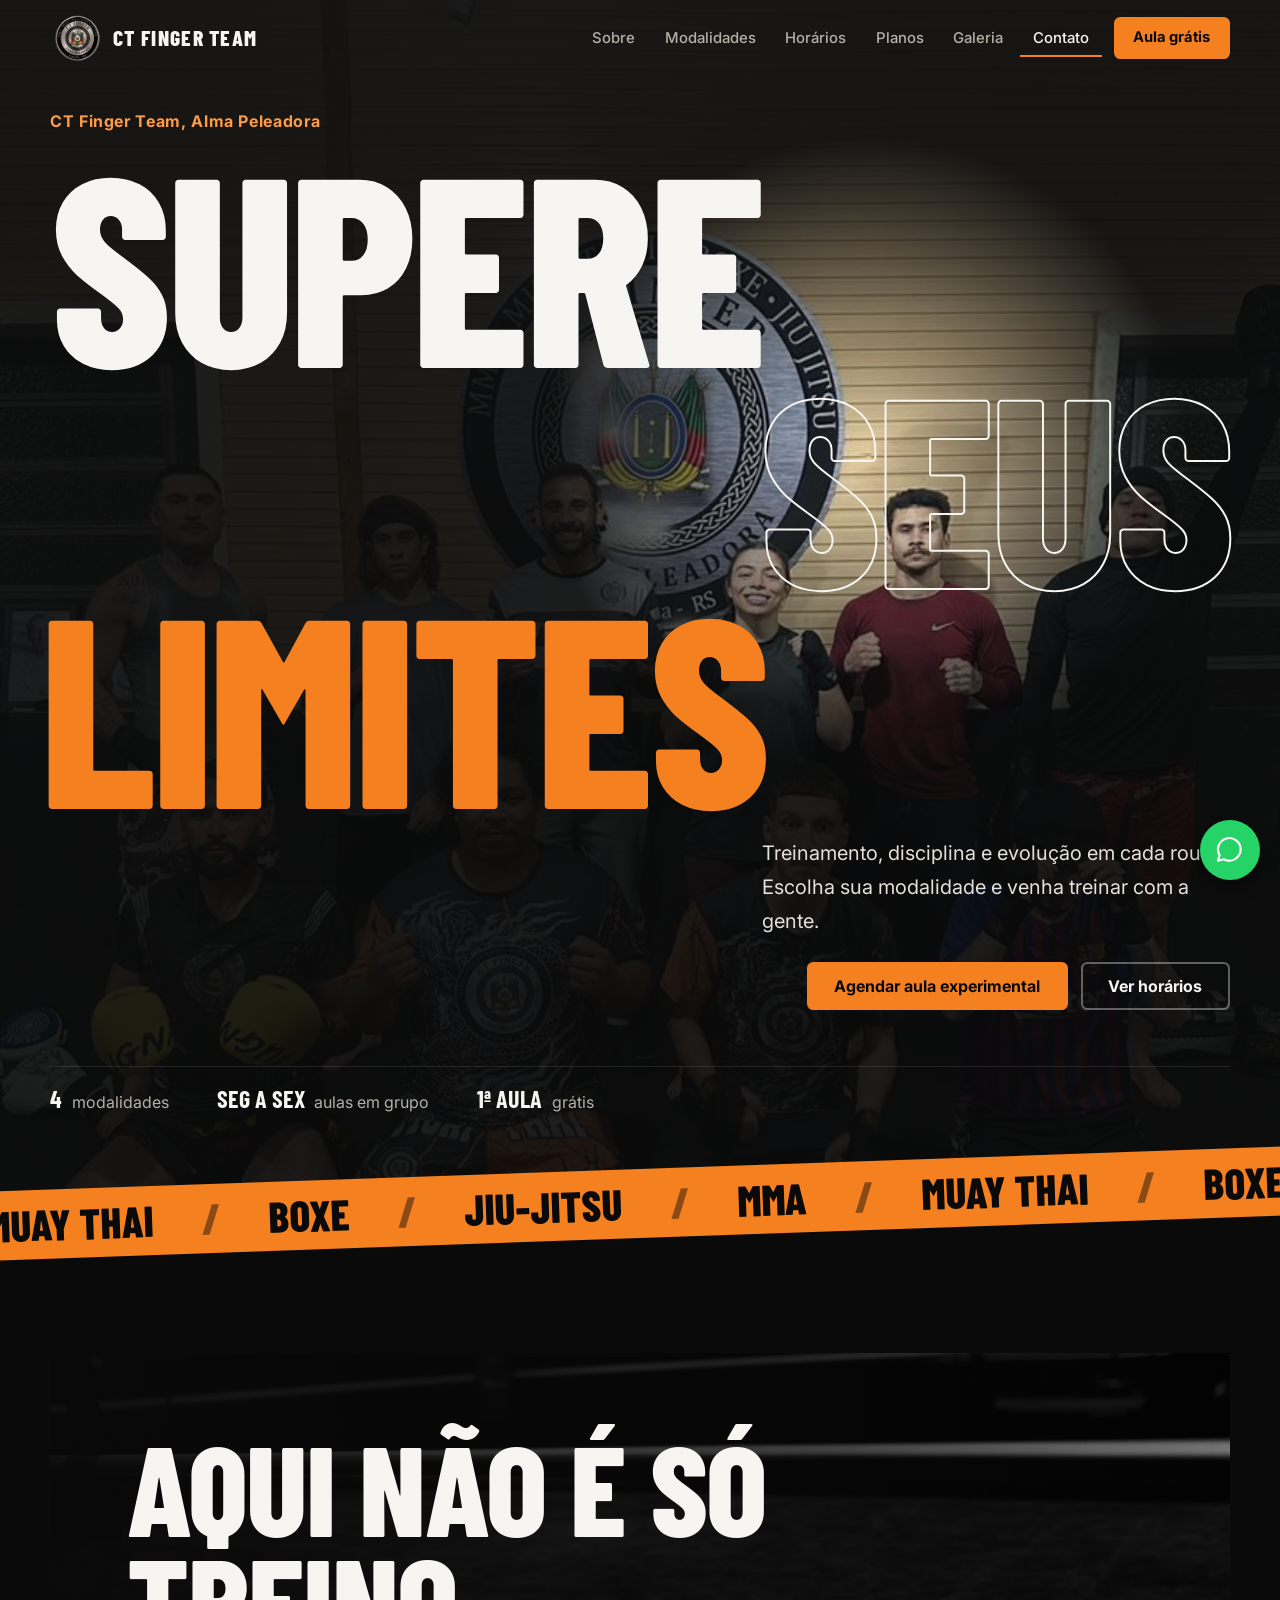
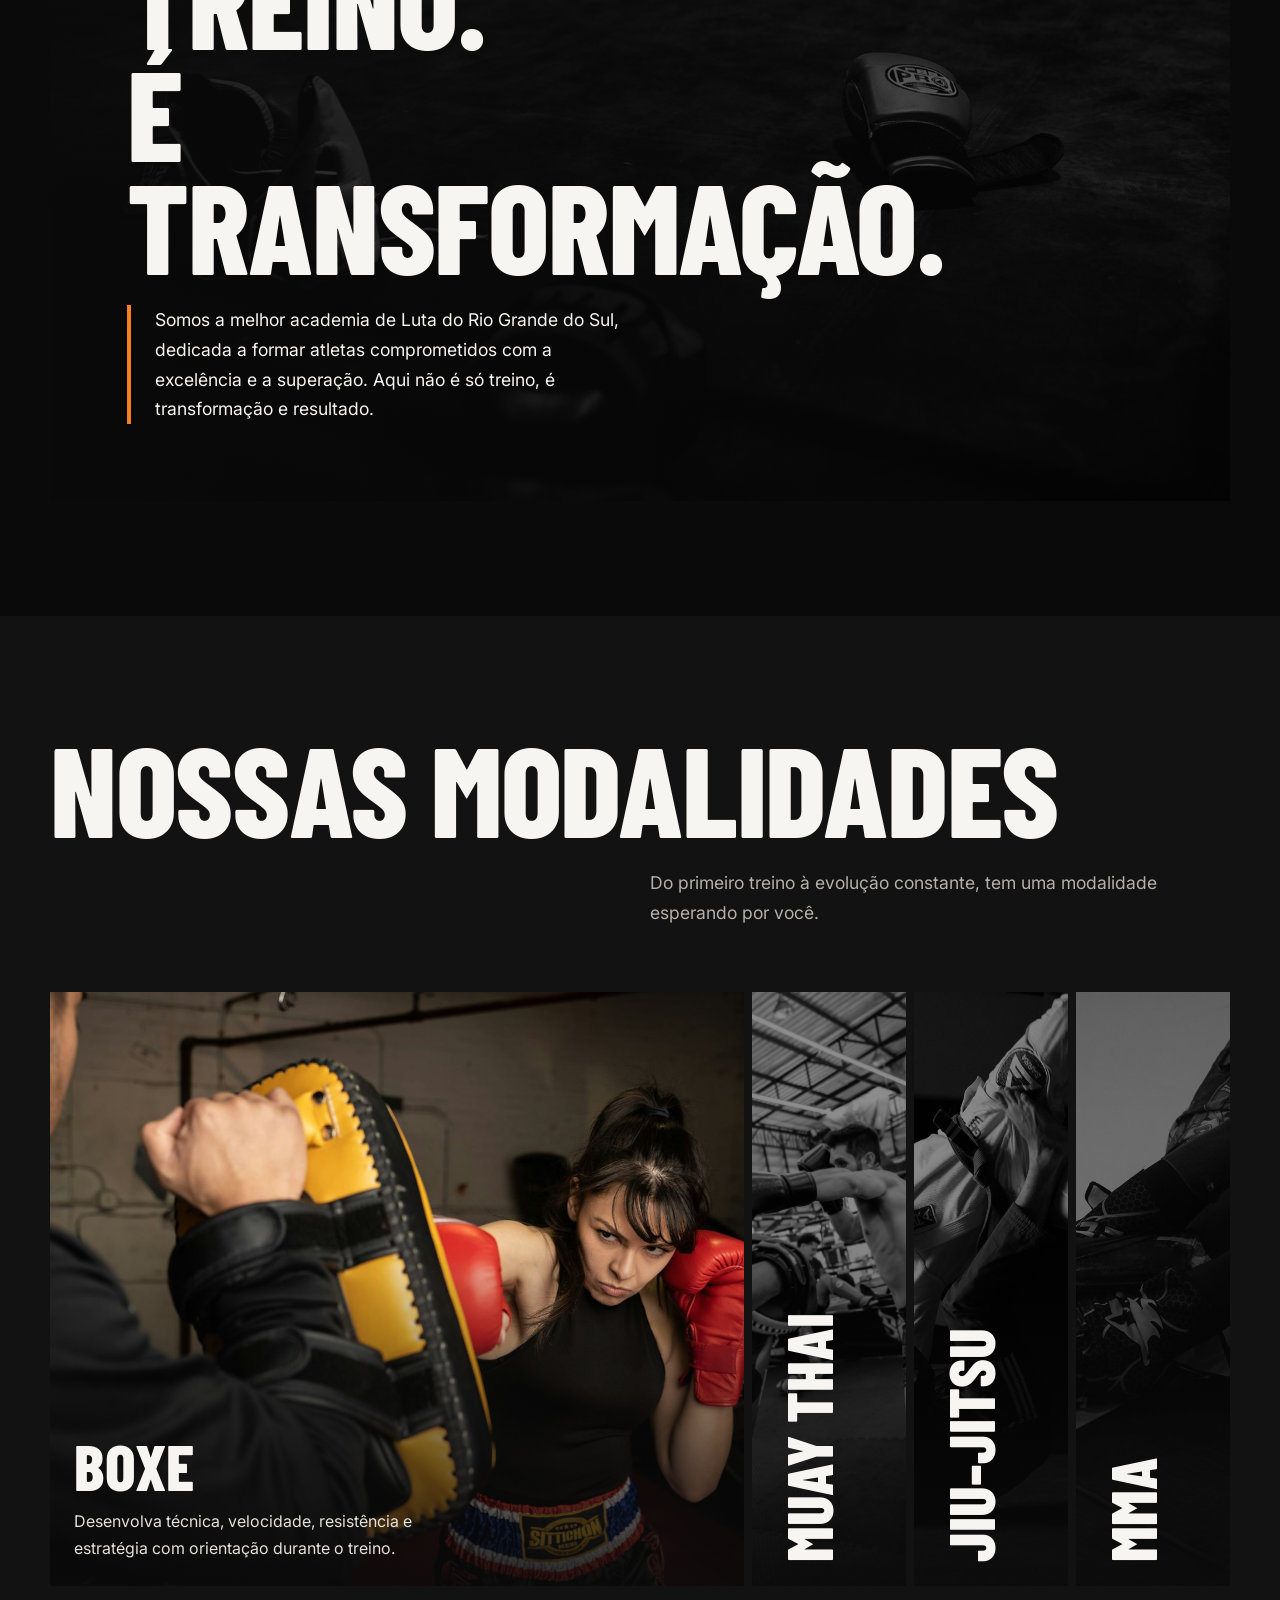
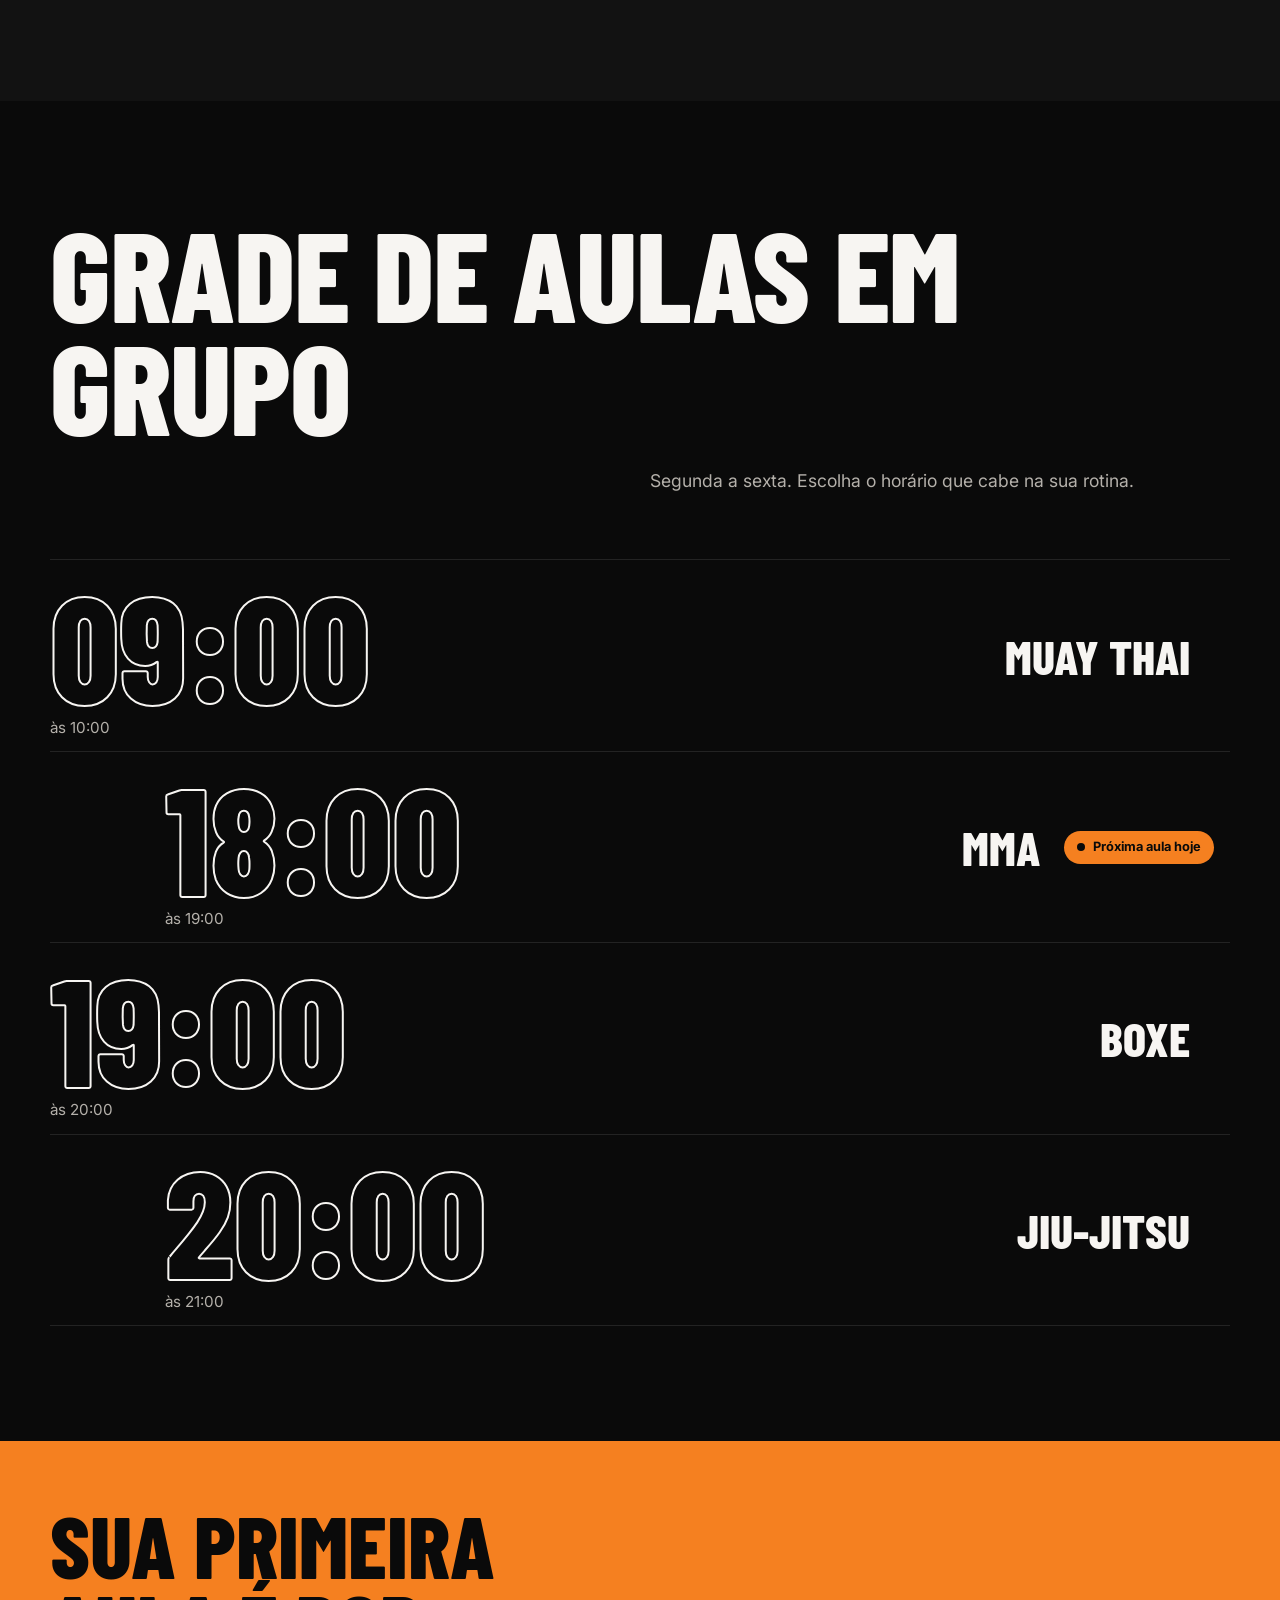
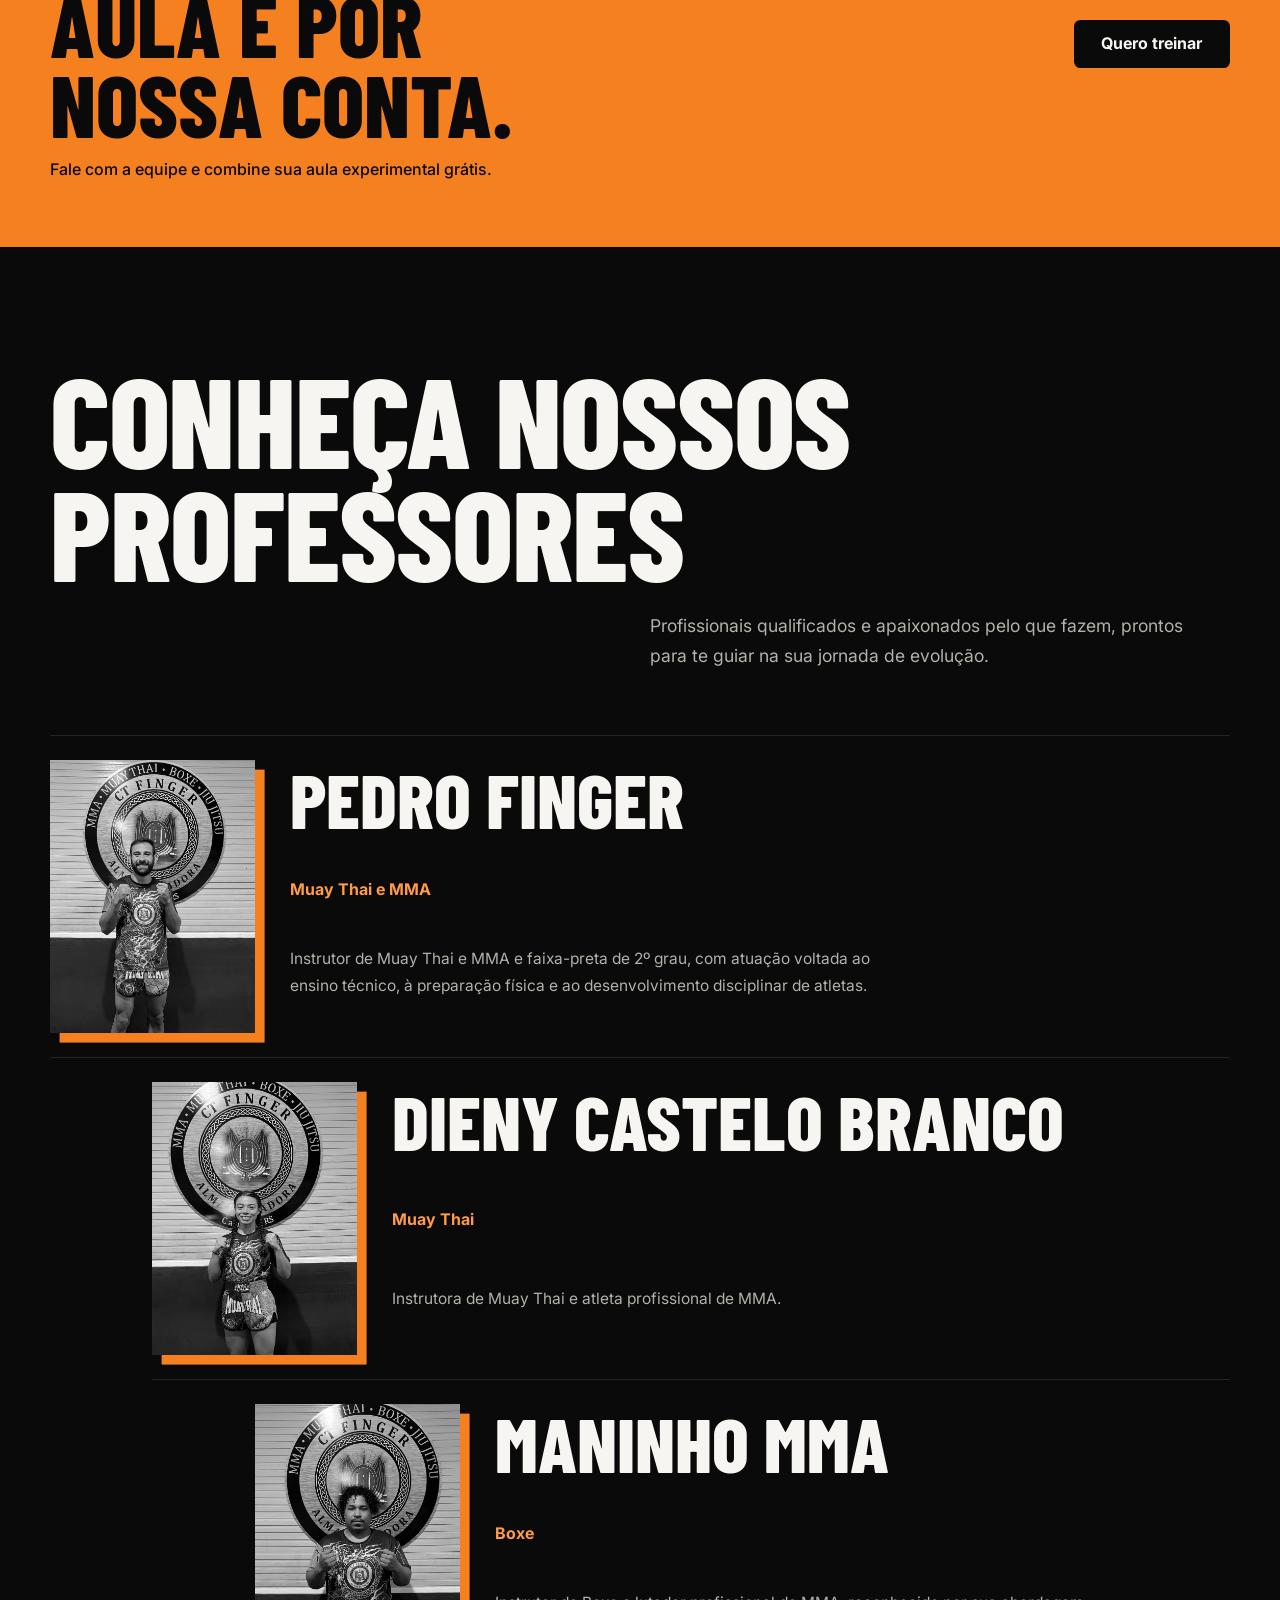
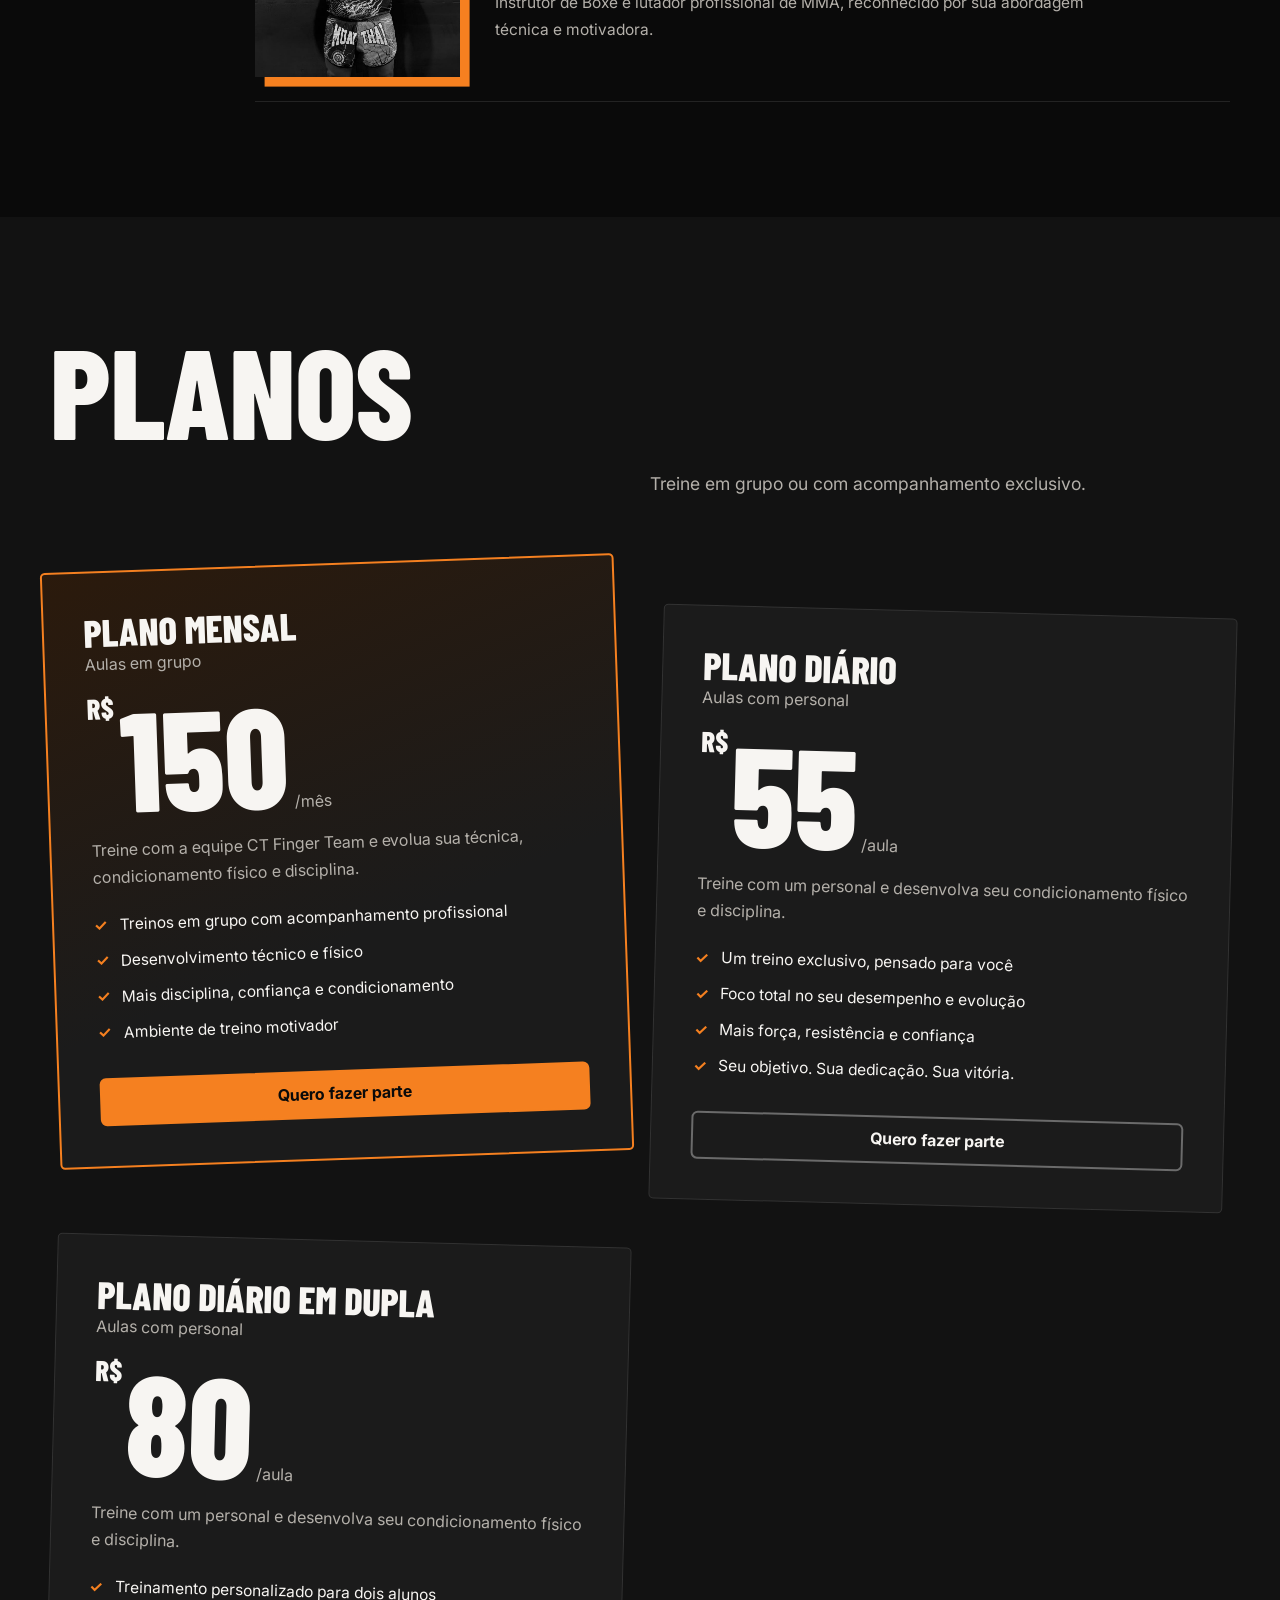
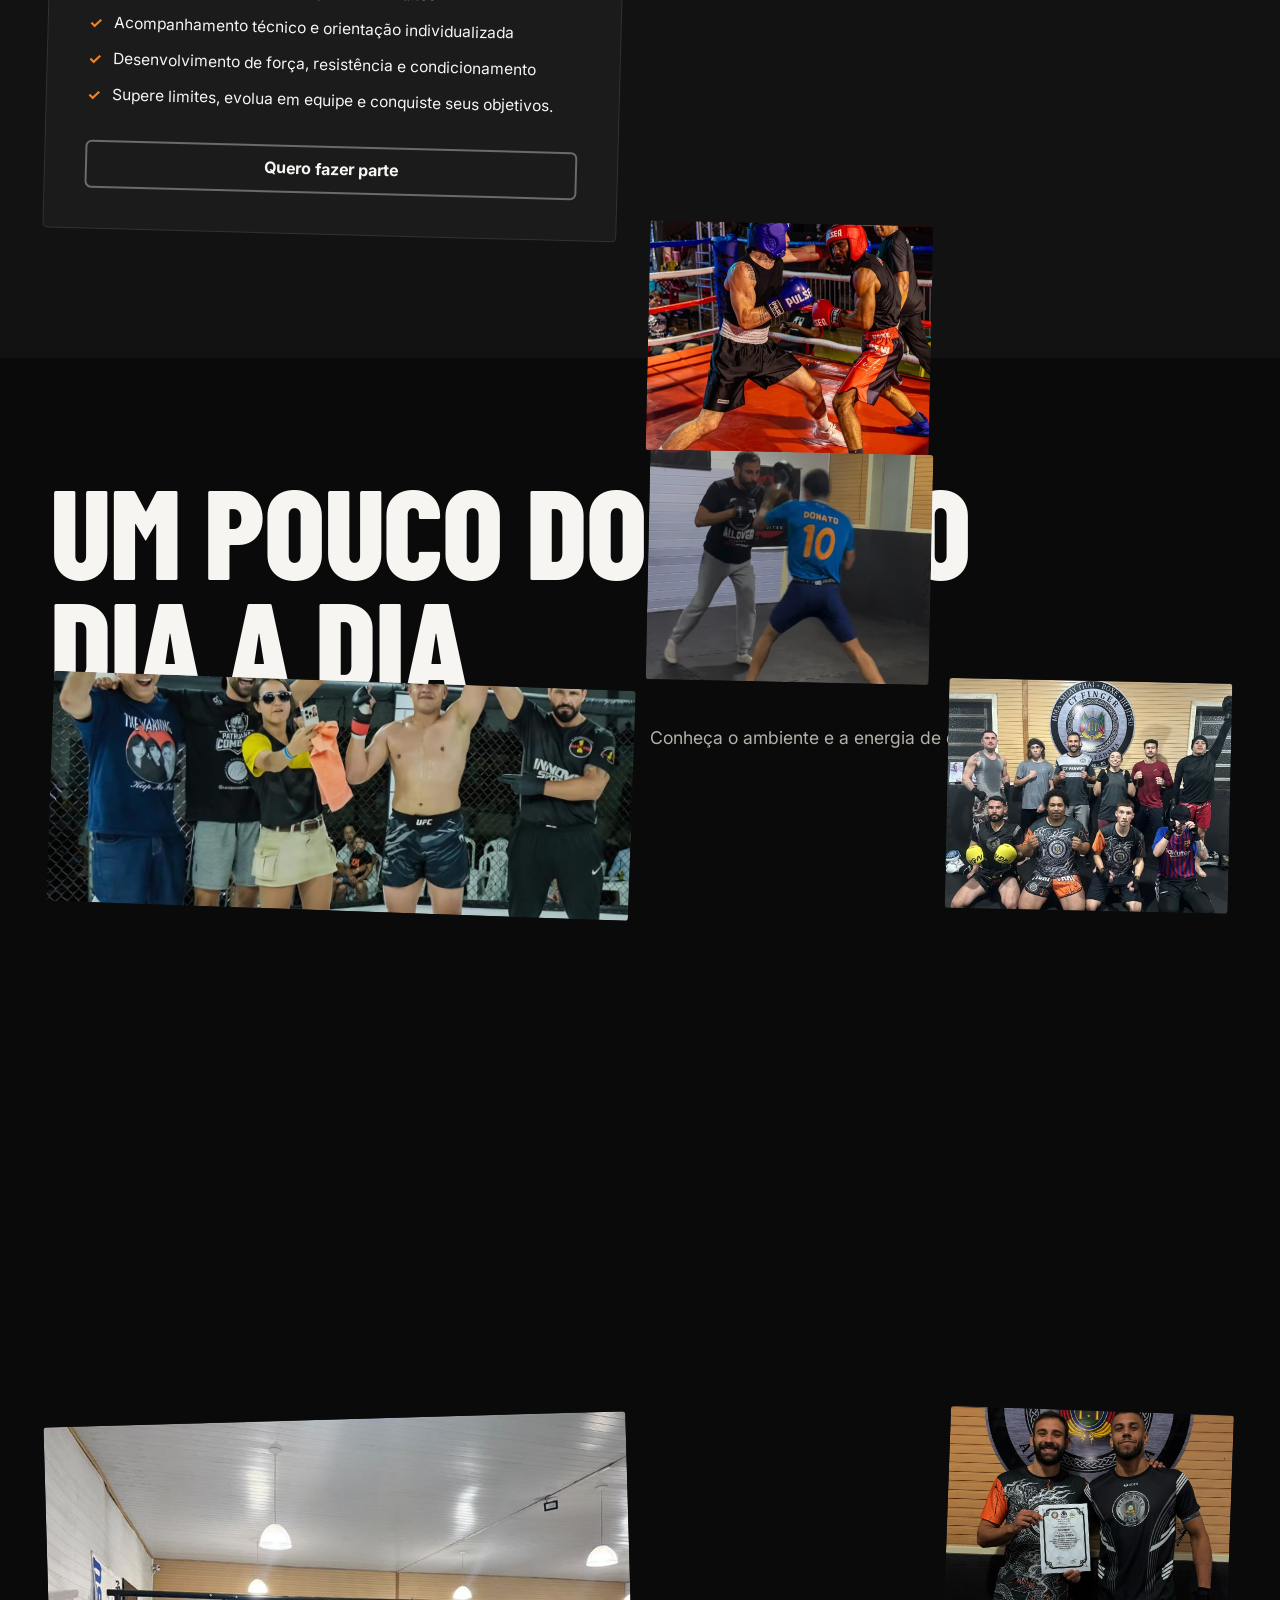
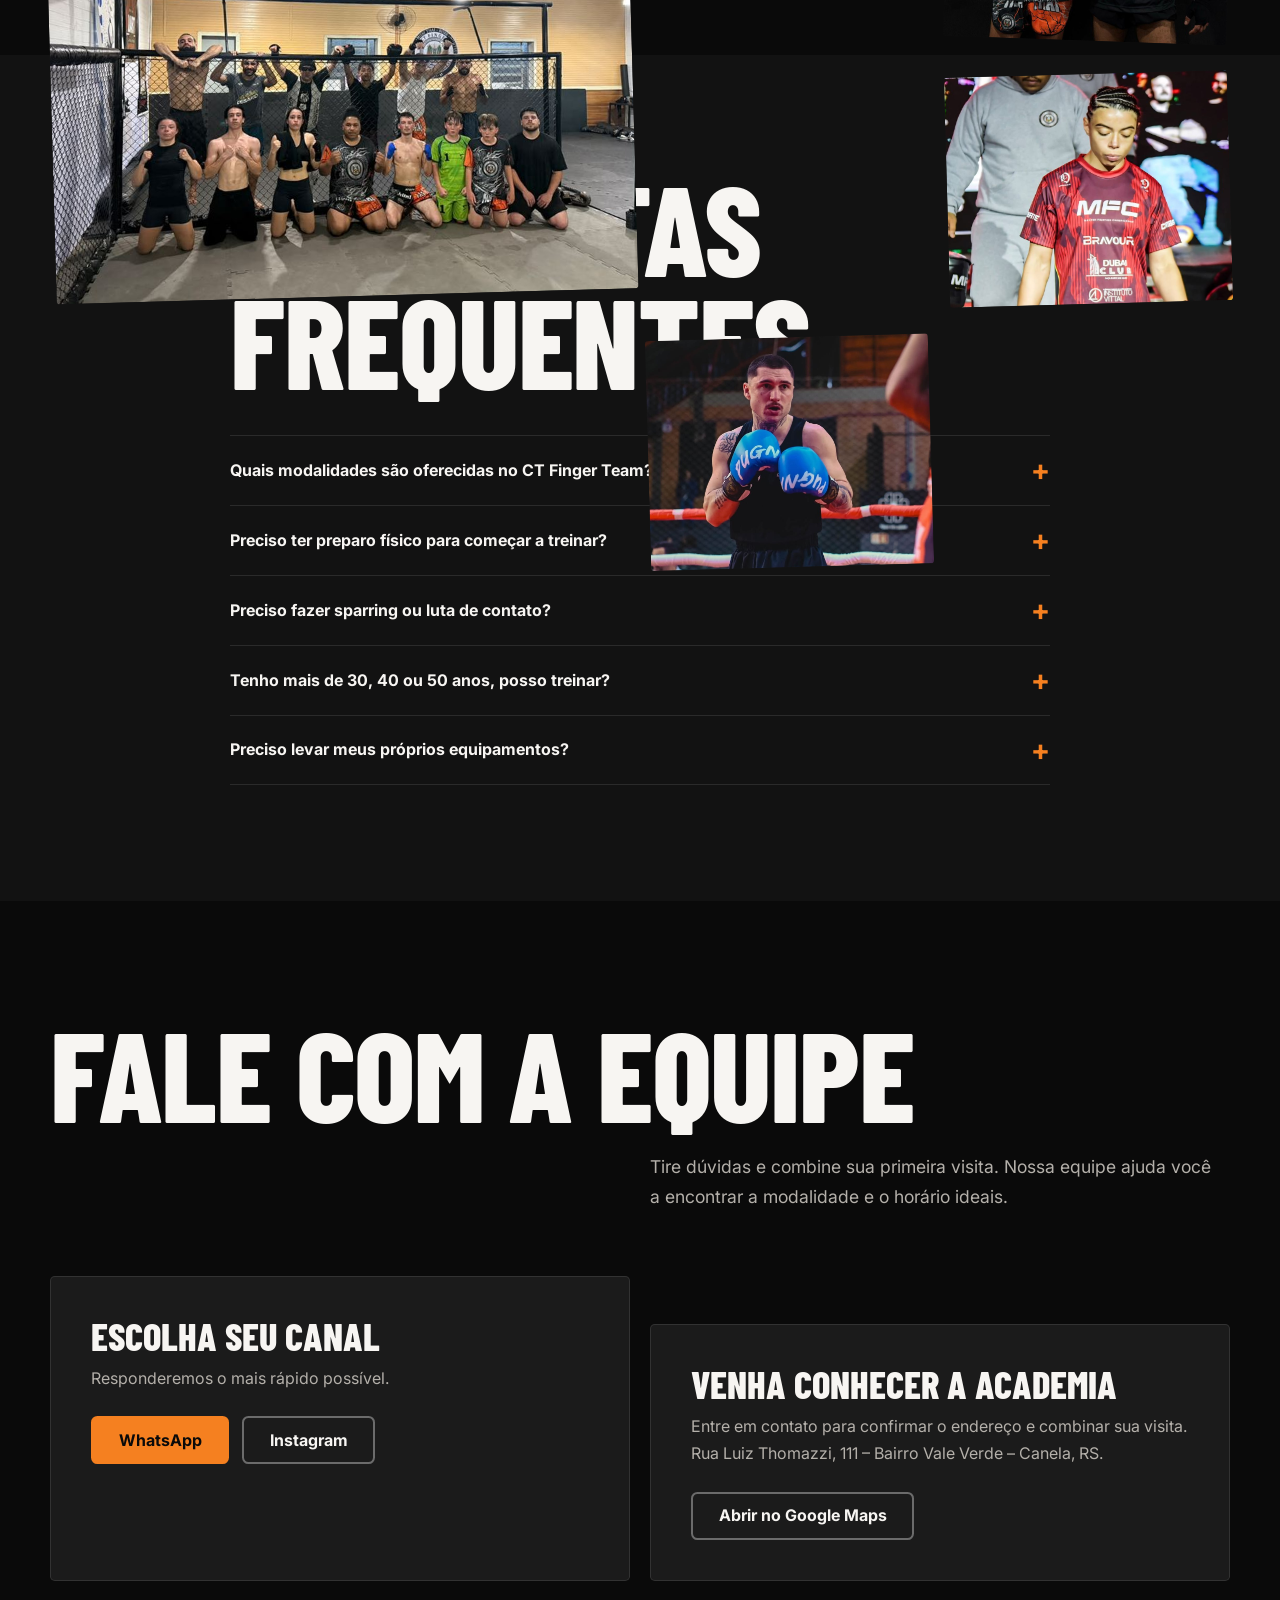
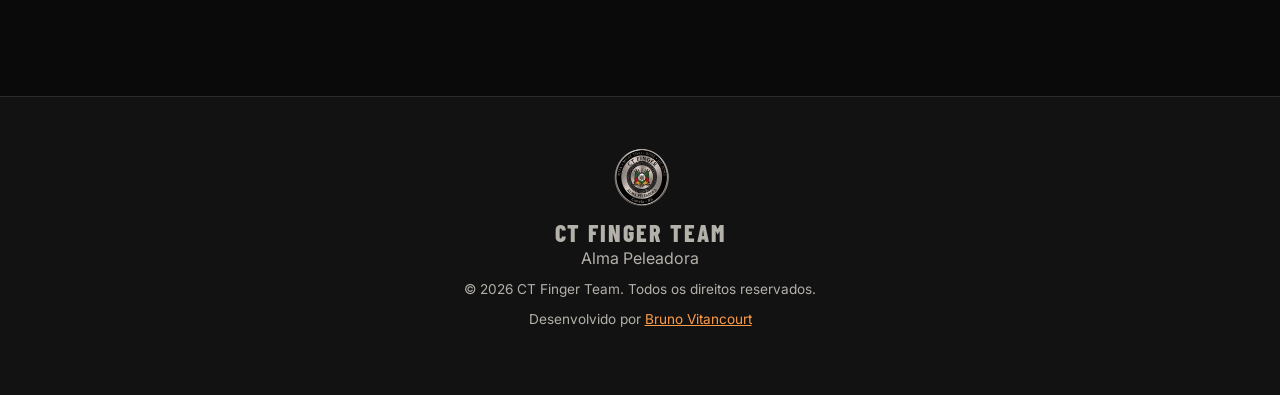
<file: index.html>
<!DOCTYPE html>
<html lang="pt-BR">
<head>
    <meta charset="UTF-8">
    <meta name="viewport" content="width=device-width, initial-scale=1.0, viewport-fit=cover">
    <title>CT Finger Team | Alma Peleadora</title>
    <meta name="description" content="CT Finger Team: Muay Thai, Boxe, Jiu-Jitsu e MMA. Conheça os horários, os planos e agende sua aula experimental grátis.">
    <meta name="theme-color" content="#0a0a0a">
    <meta property="og:type" content="website">
    <meta property="og:title" content="CT Finger Team | Alma Peleadora">
    <meta property="og:description" content="Muay Thai, Boxe, Jiu-Jitsu e MMA. Agende sua aula experimental grátis.">
    <meta property="og:image" content="assets/image/foto equipe teste.jpeg">
    <link rel="icon" href="assets/image/brasão_ct_finger-removebg-preview.png" type="image/png">
    <link rel="preconnect" href="https://fonts.googleapis.com">
    <link rel="preconnect" href="https://fonts.gstatic.com" crossorigin>
    <link href="https://fonts.googleapis.com/css2?family=Barlow+Condensed:wght@600;700;800&family=Inter:wght@400;500;700&display=swap" rel="stylesheet">
    <link rel="stylesheet" href="style.css">
    <script src="script.js" defer></script>
</head>
<body>
    <header class="site-header">
        <div class="wrap site-header__inner">
            <a class="brand" href="#inicio" aria-label="CT Finger Team, voltar ao início">
                <img src="assets/image/brasão_ct_finger-removebg-preview.png" alt="" width="52" height="52">
                <span>CT Finger Team</span>
            </a>
            <button class="menu-toggle" type="button" aria-expanded="false" aria-controls="menu-principal" aria-label="Abrir menu">
                <span></span><span></span><span></span>
            </button>
            <nav id="menu-principal" aria-label="Navegação principal">
                <ul>
                    <li><a href="#sobre">Sobre</a></li>
                    <li><a href="#modalidades">Modalidades</a></li>
                    <li><a href="#horarios">Horários</a></li>
                    <li><a href="#planos">Planos</a></li>
                    <li><a href="#galeria">Galeria</a></li>
                    <li><a href="#contato">Contato</a></li>
                    <li><a class="btn btn--primary btn--sm" href="https://wa.me/555496058464" data-wa="Olá! Quero agendar minha aula experimental no CT Finger Team." target="_blank" rel="noopener noreferrer">Aula grátis</a></li>
                </ul>
            </nav>
        </div>
    </header>

    <main>
        <section class="hero" id="inicio" aria-labelledby="hero-title">
            <img class="hero__bg" src="assets/image/foto equipe teste.jpeg" alt="" fetchpriority="high">
            <div class="wrap hero__content">
                <p class="hero__tag">CT Finger Team, Alma Peleadora</p>
                <h1 id="hero-title"><span>Supere</span><span>seus</span><span>limites</span></h1>
                <p class="hero__text">Treinamento, disciplina e evolução em cada round. Escolha sua modalidade e venha treinar com a gente.</p>
                <div class="hero__actions">
                    <a class="btn btn--primary" href="https://wa.me/555496058464" data-wa="Olá! Quero agendar minha aula experimental no CT Finger Team." target="_blank" rel="noopener noreferrer">Agendar aula experimental</a>
                    <a class="btn btn--ghost" href="#horarios">Ver horários</a>
                </div>
            </div>
            <ul class="wrap hero__facts" aria-label="Resumo">
                <li><strong>4</strong> modalidades</li>
                <li><strong>Seg a sex</strong> aulas em grupo</li>
                <li><strong>1ª aula</strong> grátis</li>
            </ul>
        </section>

        <div class="marquee" aria-hidden="true"><div class="marquee__track"><span>Muay Thai</span><span>Boxe</span><span>Jiu-Jitsu</span><span>MMA</span><span>Muay Thai</span><span>Boxe</span><span>Jiu-Jitsu</span><span>MMA</span></div></div>

        <section class="section" id="sobre" aria-labelledby="sobre-title">
            <div class="wrap about">
                <img class="about__image" src="assets/image/fundo de treino.jpg" alt="Luvas de boxe sobre o tatame" loading="lazy">
                <div class="about__content">
                    <h2 class="title" id="sobre-title">Aqui não é só treino.<br>É transformação.</h2>
                    <p class="lead">Somos a melhor academia de Luta do Rio Grande do Sul, dedicada a formar atletas comprometidos com a excelência e a superação. Aqui não é só treino, é transformação e resultado.</p>
                </div>
            </div>
        </section>

        <section class="section section--alt" id="modalidades" aria-labelledby="modalidades-title">
            <div class="wrap">
                <h2 class="title" id="modalidades-title">Nossas modalidades</h2>
                <p class="lead">Do primeiro treino à evolução constante, tem uma modalidade esperando por você.</p>
                <div class="grid grid--4">
                    <article class="card">
                        <div class="card__media"><img src="assets/image/Boxe treino.jpg" alt="Atletas treinando boxe" loading="lazy"></div>
                        <div class="card__body"><h3>Boxe</h3><p>Desenvolva técnica, velocidade, resistência e estratégia com orientação durante o treino.</p></div>
                    </article>
                    <article class="card">
                        <div class="card__media"><img src="assets/image/muay thai treino (2).jpg" alt="Treino de Muay Thai" loading="lazy"></div>
                        <div class="card__body"><h3>Muay Thai</h3><p>Aprenda a arte das oito armas e trabalhe força, agilidade e condicionamento físico.</p></div>
                    </article>
                    <article class="card">
                        <div class="card__media"><img src="assets/image/jiu jitsu treino.jpg" alt="Atletas treinando Jiu-Jitsu" loading="lazy"></div>
                        <div class="card__body"><h3>Jiu-Jitsu</h3><p>Explore técnicas de solo, controle e estratégia em uma modalidade que valoriza a técnica.</p></div>
                    </article>
                    <article class="card">
                        <div class="card__media"><img src="assets/image/MMA treino.jpg" alt="Atleta durante treino de MMA" loading="lazy"></div>
                        <div class="card__body"><h3>MMA</h3><p>Combine diferentes estilos de luta e amplie suas habilidades dentro e fora do tatame.</p></div>
                    </article>
                </div>
            </div>
        </section>

        <section class="section" id="horarios" aria-labelledby="horarios-title">
            <div class="wrap">
                <h2 class="title" id="horarios-title">Grade de aulas em grupo</h2>
                <p class="lead">Segunda a sexta. Escolha o horário que cabe na sua rotina.</p>
                <ul class="schedule">
                    <li data-start="09:00" data-end="10:00"><span class="schedule__time">09:00<small>às 10:00</small></span><span class="schedule__name">Muay Thai</span></li>
                    <li data-start="18:00" data-end="19:00"><span class="schedule__time">18:00<small>às 19:00</small></span><span class="schedule__name">MMA</span></li>
                    <li data-start="19:00" data-end="20:00"><span class="schedule__time">19:00<small>às 20:00</small></span><span class="schedule__name">Boxe</span></li>
                    <li data-start="20:00" data-end="21:00"><span class="schedule__time">20:00<small>às 21:00</small></span><span class="schedule__name">Jiu-Jitsu</span></li>
                </ul>
            </div>
        </section>

        <section class="band" aria-labelledby="band-title">
            <div class="wrap band__inner">
                <div>
                    <h2 id="band-title">Sua primeira aula é por nossa conta.</h2>
                    <p>Fale com a equipe e combine sua aula experimental grátis.</p>
                </div>
                <a class="btn btn--dark" href="https://wa.me/555496058464" data-wa="Olá! Quero agendar minha aula experimental no CT Finger Team." target="_blank" rel="noopener noreferrer">Quero treinar</a>
            </div>
        </section>

        <section class="section" id="professores" aria-labelledby="professores-title">
            <div class="wrap">
                <h2 class="title" id="professores-title">Conheça nossos professores</h2>
                <p class="lead">Profissionais qualificados e apaixonados pelo que fazem, prontos para te guiar na sua jornada de evolução.</p>
                <div class="grid grid--3">
                    <article class="teacher">
                        <figure class="teacher__photo"><span aria-hidden="true">PF</span><img src="assets/image/Pedro.jpeg" alt="Pedro Finger, instrutor de Muay Thai e MMA" loading="lazy"></figure>
                        <h3>Pedro Finger</h3>
                        <p class="teacher__role">Muay Thai e MMA</p>
                        <p>Instrutor de Muay Thai e MMA e faixa-preta de 2º grau, com atuação voltada ao ensino técnico, à preparação física e ao desenvolvimento disciplinar de atletas.</p>
                    </article>
                    <article class="teacher">
                        <figure class="teacher__photo"><span aria-hidden="true">DC</span><img src="assets/image/Dieny.jpeg" alt="Dieny Castelo Branco, instrutora de Muay Thai" loading="lazy"></figure>
                        <h3>Dieny Castelo Branco</h3>
                        <p class="teacher__role">Muay Thai</p>
                        <p>Instrutora de Muay Thai e atleta profissional de MMA.</p>
                    </article>
                    <article class="teacher">
                        <figure class="teacher__photo"><span aria-hidden="true">MM</span><img src="assets/image/Maninho.jpeg" alt="Maninho MMA, instrutor de Boxe" loading="lazy"></figure>
                        <h3>Maninho MMA</h3>
                        <p class="teacher__role">Boxe</p>
                        <p>Instrutor de Boxe e lutador profissional de MMA, reconhecido por sua abordagem técnica e motivadora.</p>
                    </article>
                </div>
            </div>
        </section>

        <section class="section section--alt" id="planos" aria-labelledby="planos-title">
            <div class="wrap">
                <h2 class="title" id="planos-title">Planos</h2>
                <p class="lead">Treine em grupo ou com acompanhamento exclusivo.</p>
                <div class="plans">
                    <article class="plan plan--featured">
                        <h3>Plano mensal</h3>
                        <p class="plan__kind">Aulas em grupo</p>
                        <p class="plan__price"><span>R$</span>150<small>/mês</small></p>
                        <p>Treine com a equipe CT Finger Team e evolua sua técnica, condicionamento físico e disciplina.</p>
                        <ul>
                            <li>Treinos em grupo com acompanhamento profissional</li>
                            <li>Desenvolvimento técnico e físico</li>
                            <li>Mais disciplina, confiança e condicionamento</li>
                            <li>Ambiente de treino motivador</li>
                        </ul>
                        <a class="btn btn--primary" href="https://wa.me/555496058464" data-wa="Olá! Tenho interesse no Plano Mensal (aulas em grupo) do CT Finger Team." target="_blank" rel="noopener noreferrer">Quero fazer parte</a>
                    </article>
                    <article class="plan">
                        <h3>Plano diário</h3>
                        <p class="plan__kind">Aulas com personal</p>
                        <p class="plan__price"><span>R$</span>55<small>/aula</small></p>
                        <p>Treine com um personal e desenvolva seu condicionamento físico e disciplina.</p>
                        <ul>
                            <li>Um treino exclusivo, pensado para você</li>
                            <li>Foco total no seu desempenho e evolução</li>
                            <li>Mais força, resistência e confiança</li>
                            <li>Seu objetivo. Sua dedicação. Sua vitória.</li>
                        </ul>
                        <a class="btn btn--ghost" href="https://wa.me/555496058464" data-wa="Olá! Tenho interesse no Plano Diário (aula com personal) do CT Finger Team." target="_blank" rel="noopener noreferrer">Quero fazer parte</a>
                    </article>
                    <article class="plan">
                        <h3>Plano diário em dupla</h3>
                        <p class="plan__kind">Aulas com personal</p>
                        <p class="plan__price"><span>R$</span>80<small>/aula</small></p>
                        <p>Treine com um personal e desenvolva seu condicionamento físico e disciplina.</p>
                        <ul>
                            <li>Treinamento personalizado para dois alunos</li>
                            <li>Acompanhamento técnico e orientação individualizada</li>
                            <li>Desenvolvimento de força, resistência e condicionamento</li>
                            <li>Supere limites, evolua em equipe e conquiste seus objetivos.</li>
                        </ul>
                        <a class="btn btn--ghost" href="https://wa.me/555496058464" data-wa="Olá! Tenho interesse no Plano Diário (aula com personal) do CT Finger Team." target="_blank" rel="noopener noreferrer">Quero fazer parte</a>
                    </article>
                </div>
            </div>
        </section>

        <section class="section" id="galeria" aria-labelledby="galeria-title">
            <div class="wrap">
                <h2 class="title" id="galeria-title">Um pouco do nosso dia a dia</h2>
                <p class="lead">Conheça o ambiente e a energia de quem treina no CT Finger Team.</p>
                <div class="gallery">
                    <a class="gallery__item gallery__item--big" href="assets/image/equipe.jpeg"><img src="assets/image/equipe.jpeg" alt="Equipe durante um treino" loading="lazy"></a>
                    <a class="gallery__item" href="assets/image/Boxe brirck (1).jpeg"><img src="assets/image/Boxe brirck (1).jpeg" alt="Treino de boxe" loading="lazy"></a>
                    <a class="gallery__item" href="assets/image/Dener.jpeg"><img src="assets/image/Dener.jpeg" alt="Atletas praticando Muay Thai" loading="lazy"></a>
                    <a class="gallery__item" href="assets/image/Donato.jpeg"><img src="assets/image/Donato.jpeg" alt="Atletas durante treino de boxe" loading="lazy"></a>
                    <a class="gallery__item" href="assets/image/Dieny luta.jpeg"><img src="assets/image/Dieny luta.jpeg" alt="Treino de luta" loading="lazy"></a>
                    <a class="gallery__item gallery__item--wide" href="assets/image/celso.jpeg"><img src="assets/image/celso.jpeg" alt="Prática de Jiu-Jitsu" loading="lazy"></a>
                    <a class="gallery__item" href="assets/image/Boxe brirck (5).jpeg"><img src="assets/image/Boxe brirck (5).jpeg" alt="Equipamentos de boxe" loading="lazy"></a>
                    <a class="gallery__item" href="assets/image/foto equipe teste.jpeg"><img src="assets/image/foto equipe teste.jpeg" alt="Equipe do CT Finger Team reunida para uma foto" loading="lazy"></a>
                </div>
                <dialog class="lightbox" id="lightbox" aria-label="Foto ampliada">
                    <button class="lightbox__btn lightbox__close" type="button" aria-label="Fechar">&times;</button>
                    <button class="lightbox__btn lightbox__prev" type="button" aria-label="Foto anterior">&#8249;</button>
                    <img alt="">
                    <button class="lightbox__btn lightbox__next" type="button" aria-label="Próxima foto">&#8250;</button>
                </dialog>
            </div>
        </section>

        <section class="section section--alt" id="faq" aria-labelledby="faq-title">
            <div class="wrap wrap--narrow">
                <h2 class="title" id="faq-title">Perguntas frequentes</h2>
                <div class="faq">
                    <details><summary>Quais modalidades são oferecidas no CT Finger Team?</summary><p>Oferecemos Boxe, Muay Thai, Jiu-Jitsu e MMA, com treinos adaptados para todos os níveis de experiência.</p></details>
                    <details><summary>Preciso ter preparo físico para começar a treinar?</summary><p>Não é necessário ter preparo físico prévio. Nossos treinos são adaptados para todos os níveis de experiência, e nossos profissionais irão orientar você desde o início.</p></details>
                    <details><summary>Preciso fazer sparring ou luta de contato?</summary><p>Não. O sparring é apenas uma parte do treino, ele é totalmente opcional para iniciantes.</p></details>
                    <details><summary>Tenho mais de 30, 40 ou 50 anos, posso treinar?</summary><p>A idade não é barreira para começar a treinar lutas. O ritmo, a intensidade e os objetivos são adaptados conforme a fase da vida e o condicionamento de cada pessoa.</p></details>
                    <details><summary>Preciso levar meus próprios equipamentos?</summary><p>Não é necessário. A academia fornece os equipamentos nas aulas iniciais.</p></details>
                </div>
            </div>
        </section>

        <section class="section" id="contato" aria-labelledby="contato-title">
            <div class="wrap">
                <h2 class="title" id="contato-title">Fale com a equipe</h2>
                <p class="lead">Tire dúvidas e combine sua primeira visita. Nossa equipe ajuda você a encontrar a modalidade e o horário ideais.</p>
                <div class="grid grid--2">
                    <article class="contact">
                        <h3>Escolha seu canal</h3>
                        <p>Responderemos o mais rápido possível.</p>
                        <div class="contact__actions">
                            <a class="btn btn--primary" href="https://wa.me/555496058464" target="_blank" rel="noopener noreferrer">WhatsApp</a>
                            <a class="btn btn--ghost" href="https://www.instagram.com/ct_finger/" target="_blank" rel="noopener noreferrer">Instagram</a>
                        </div>
                    </article>
                    <article class="contact">
                        <h3>Venha conhecer a academia</h3>
                        <p>Entre em contato para confirmar o endereço e combinar sua visita.</p>
                        <p>Rua Luiz Thomazzi, 111 – Bairro Vale Verde – Canela, RS.</p>
                        <div class="contact__actions">
                            <a class="btn btn--ghost" href="https://www.google.com/maps/search/?api=1&amp;query=Rua+Luiz+Thomazzi%2C+111%2C+Vale+Verde%2C+Canela%2C+RS" target="_blank" rel="noopener noreferrer">Abrir no Google Maps</a>
                        </div>
                    </article>
                </div>
            </div>
        </section>
    </main>

    <footer class="site-footer">
        <div class="wrap">
            <img src="assets/image/brasão_ct_finger-removebg-preview.png" alt="" width="64" height="64">
            <p class="site-footer__name">CT Finger Team</p>
            <p>Alma Peleadora</p>
            <p class="site-footer__small">&copy; 2026 CT Finger Team. Todos os direitos reservados.</p>
            <p class="site-footer__small">Desenvolvido por <a href="https://www.linkedin.com/in/bruno-vitancourt-160b5932a/" target="_blank" rel="noopener noreferrer">Bruno Vitancourt</a></p>
        </div>
    </footer>

    <a class="whatsapp-float" href="https://wa.me/555496058464" target="_blank" rel="noopener noreferrer" aria-label="Fale com o CT Finger Team pelo WhatsApp">
        <svg viewBox="0 0 24 24" aria-hidden="true" focusable="false">
            <path d="M20 11.5a8.5 8.5 0 0 1-12.6 7.4L3 20l1.2-4.1A8.5 8.5 0 1 1 20 11.5Z"></path>
            <path d="M8.2 8.4c.2-.5.4-.5.7-.5h.5c.2 0 .4.1.5.4l.7 1.6c.1.2.1.4 0 .6l-.5.6c-.2.2-.1.4 0 .6a6.6 6.6 0 0 0 2.9 2.8c.2.1.4.1.5-.1l.7-.8c.2-.2.4-.2.6-.1l1.5.7c.2.1.3.3.3.5 0 .4-.2 1.1-.6 1.4-.4.4-1 .6-1.6.5-.6 0-1.
    </a>
</body>
</html>
</file>
<file: style.css>
:root {
    color-scheme: dark;
    --orange: #f58020;
    --orange-light: #ff9b45;
    --black: #0a0a0a;
    --gray-900: #121212;
    --gray-800: #1b1b1b;
    --gray-700: #262626;
    --white: #f7f5f2;
    --muted: #b4b0aa;
    --border: rgb(255 255 255 / 10%);

    --font-display: "Barlow Condensed", "Arial Narrow", Impact, sans-serif;
    --font-body: Inter, "Segoe UI", Arial, sans-serif;

    --wrap: 1180px;
    --header-h: 76px;
    --radius: 0.3rem;
    --ease: cubic-bezier(0.2, 0.7, 0.2, 1);
}

/* 2. BASE */
*, *::before, *::after { box-sizing: border-box; }

html { scroll-behavior: smooth; scroll-padding-top: var(--header-h); }

body {
    min-width: 320px;
    margin: 0;
    background: var(--black);
    color: var(--white);
    font: 400 1rem/1.7 var(--font-body);
    -webkit-font-smoothing: antialiased;
}

h1, h2, h3, p, ul { margin: 0; }
ul { padding: 0; list-style: none; }
img { display: block; max-width: 100%; }
a { color: inherit; }
:focus-visible { outline: 3px solid var(--orange-light); outline-offset: 3px; }

h1, h2, h3 {
    font-family: var(--font-display);
    font-weight: 800;
    line-height: 1;
    text-transform: uppercase;
}

/* 3. LAYOUT */
.wrap { width: min(100% - 2.5rem, var(--wrap)); margin-inline: auto; }
.wrap--narrow { width: min(100% - 2.5rem, 820px); }

.section { padding-block: clamp(4rem, 9vw, 7.5rem); }
.section--alt { background: var(--gray-900); }

.title { font-size: clamp(3rem, 10vw, 8.5rem); line-height: 0.88; letter-spacing: -0.01em; }
.lead { max-width: 52ch; color: var(--muted); font-size: 1.1rem; }

/* Cada seção: título enorme à esquerda, texto deslocado à direita, conteúdo embaixo (grade de 12 colunas) */
.section > .wrap:not(.about) { display: grid; grid-template-columns: repeat(12, minmax(0, 1fr)); column-gap: 1.25rem; }
.section > .wrap:not(.about) > * { grid-column: 1 / -1; }
.section > .wrap:not(.about) > .title { grid-column: 1 / 12; }
.section > .wrap:not(.about) > .lead { grid-column: 7 / 13; margin: 1.5rem 0 clamp(2.5rem, 5vw, 4rem); }

.grid { display: grid; gap: 1.25rem; }
.grid--4 { grid-template-columns: repeat(4, minmax(0, 1fr)); }
.grid--3 { grid-template-columns: repeat(3, minmax(0, 1fr)); }
.grid--2 { grid-template-columns: repeat(2, minmax(0, 1fr)); }

/* 4. BOTÕES */
.btn {
    display: inline-flex;
    min-height: 48px;
    align-items: center;
    justify-content: center;
    padding: 0.7rem 1.6rem;
    border: 2px solid var(--orange);
    border-radius: 0.4rem;
    background: transparent;
    color: var(--white);
    font: 700 1rem/1.2 var(--font-body);
    text-decoration: none;
    cursor: pointer;
    transform: translate(var(--tx, 0px), var(--ty, 0px));
    transition: background-color 0.2s, color 0.2s, transform 0.25s var(--ease);
}
.btn:hover { background: var(--orange); color: var(--black); }
.btn--primary { background: var(--orange); color: var(--black); }
.btn--primary:hover { background: var(--orange-light); border-color: var(--orange-light); }
.btn--ghost { border-color: rgb(255 255 255 / 35%); }
.btn--ghost:hover { border-color: var(--orange); }
.btn--dark { border-color: var(--black); background: var(--black); color: var(--white); }
.btn--dark:hover { background: var(--white); border-color: var(--white); color: var(--black); }
.btn--sm { min-height: 42px; padding: 0.45rem 1.1rem; font-size: 0.92rem; }

/* 5. HEADER */
.site-header {
    position: fixed;
    inset: 0 0 auto;
    z-index: 20;
    padding-top: env(safe-area-inset-top, 0px);
    transition: background-color 0.3s, box-shadow 0.3s;
}
.site-header__inner {
    display: flex;
    height: var(--header-h);
    align-items: center;
    justify-content: space-between;
    gap: 1.5rem;
    transition: height 0.3s var(--ease);
}
.site-header.is-scrolled {
    background: rgb(10 10 10 / 88%);
    backdrop-filter: blur(10px);
    box-shadow: 0 1px 0 var(--border);
}
.site-header.is-scrolled .site-header__inner { height: 62px; }

.brand {
    display: flex;
    align-items: center;
    gap: 0.7rem;
    font: 800 1.35rem/1 var(--font-display);
    letter-spacing: 0.06em;
    text-decoration: none;
    text-transform: uppercase;
}
.brand img { width: 52px; height: 52px; object-fit: contain; }

#menu-principal ul { display: flex; align-items: center; gap: 0.25rem; }
#menu-principal a:not(.btn) {
    padding: 0.5rem 0.8rem;
    border-bottom: 2px solid transparent;
    color: var(--muted);
    font-size: 0.93rem;
    font-weight: 500;
    text-decoration: none;
    transition: color 0.2s, border-color 0.2s;
}
#menu-principal a:not(.btn):hover,
#menu-principal a[aria-current="true"] { border-color: var(--orange); color: var(--white); }
#menu-principal .btn { margin-left: 0.5rem; }

.menu-toggle { display: none; }

/* 6. HERO — tipografia gigante em 3 linhas deslocadas; o mouse (ou o dedo) é uma lanterna que revela a foto */
.hero {
    --mx: 68%;
    --my: 38%;
    position: relative;
    display: flex;
    min-height: 100svh;
    flex-direction: column;
    justify-content: flex-end;
    overflow: hidden;
    padding-top: calc(var(--header-h) + 2rem);
    background: radial-gradient(circle at 75% 25%, #3a2410, var(--black) 60%);
    clip-path: polygon(0 0, 100% 0, 100% calc(100% - 3rem), 0 100%);
}
.hero::before {
    position: absolute;
    inset: 0;
    z-index: 1;
    background: radial-gradient(circle 20rem at var(--mx) var(--my), rgb(10 10 10 / 0%), rgb(10 10 10 / 92%));
    content: "";
}
.hero__bg { position: absolute; inset: 0; width: 100%; height: 100%; object-fit: cover; object-position: center 20%; }
.hero__content, .hero__facts { position: relative; z-index: 2; }

.hero__tag { margin-bottom: 1rem; color: var(--orange-light); font-weight: 700; letter-spacing: 0.04em; }
.hero h1 { display: flex; flex-direction: column; font-size: clamp(5rem, 21vw, 17rem); line-height: 0.82; letter-spacing: -0.02em; }
.hero h1 span { display: block; width: fit-content; cursor: crosshair; transition: transform 0.3s var(--ease); }
.hero h1 span:nth-child(2) { align-self: flex-end; color: transparent; -webkit-text-stroke: 2px var(--white); }
.hero h1 span:nth-child(3) { margin-left: -0.04em; color: var(--orange); }
.hero h1 span:hover { transform: skewX(-8deg); }
.hero h1 span.hit { animation: hit 0.45s linear; }
.hero__text { max-width: 36ch; margin: 1.5rem 0 0 auto; color: #e4e0db; font-size: clamp(1.05rem, 2vw, 1.25rem); }
.hero__actions { display: flex; flex-wrap: wrap; justify-content: flex-end; gap: 0.8rem; margin-top: 1.5rem; }

.hero__facts { display: flex; flex-wrap: wrap; gap: 0.5rem 3rem; margin-top: clamp(2rem, 5vw, 3.5rem); padding: 1.25rem 0 5.5rem; border-top: 1px solid var(--border); color: var(--muted); }
.hero__facts strong { margin-right: 0.35rem; color: var(--white); font: 700 1.5rem/1 var(--font-display); text-transform: uppercase; }

/* 7. SEÇÕES */
.marquee { position: relative; z-index: 3; margin: -2.2rem -3vw 0; padding: 0.8rem 0; overflow: hidden; background: var(--orange); color: var(--black); white-space: nowrap; transform: rotate(-2deg); }
.marquee__track { display: flex; width: max-content; animation: marquee 24s linear infinite; }
.marquee:hover .marquee__track { animation-play-state: paused; }
.marquee span { padding: 0 1.5rem; font: 800 clamp(1.7rem, 4vw, 2.7rem)/1 var(--font-display); text-transform: uppercase; }
.marquee span::after { margin-left: 3rem; content: "/"; opacity: 0.45; }

.about .lead { max-width: 46ch; margin: 1.5rem 0 0; padding-left: 1.5rem; border-left: 4px solid var(--orange); color: var(--white); }

.schedule { border-top: 1px solid var(--border); }
.schedule li { position: relative; display: grid; grid-template-columns: 1fr auto auto; align-items: center; gap: 1.5rem; padding: 1rem 1rem 1rem 0; overflow: hidden; border-bottom: 1px solid var(--border); isolation: isolate; transition: color 0.3s; }
.schedule li:nth-child(even) { padding-left: clamp(0rem, 9vw, 8rem); }
.schedule li::before { position: absolute; inset: 0; z-index: -1; background: var(--orange); content: ""; transform: scaleX(0); transform-origin: left; transition: transform 0.5s var(--ease); }
.schedule li:hover { color: var(--black); }
.schedule li:hover::before { transform: scaleX(1); }
.schedule__time { display: block; color: transparent; font: 800 clamp(3.6rem, 12vw, 9.5rem)/0.9 var(--font-display); -webkit-text-stroke: 2px var(--white); transition: color 0.3s; }
.schedule li:hover .schedule__time { color: var(--black); -webkit-text-stroke-color: var(--black); }
.schedule__time small { display: block; margin-top: 0.4rem; color: var(--muted); font: 400 0.95rem/1 var(--font-body); -webkit-text-stroke: 0; }
.schedule li:hover small { color: var(--black); }
.schedule__name { font: 800 clamp(1.6rem, 4vw, 3rem)/1 var(--font-display); text-align: right; text-transform: uppercase; }
.schedule__live { display: inline-flex; align-items: center; gap: 0.5rem; padding: 0.35rem 0.8rem; border-radius: 99px; background: var(--orange); color: var(--black); font-size: 0.8rem; font-weight: 700; }
.schedule li:hover .schedule__live { background: var(--black); color: var(--orange); }
.schedule__live::before { width: 8px; height: 8px; border-radius: 50%; background: currentColor; animation: pulse 1.2s ease-in-out infinite; content: ""; }

.band { padding-block: clamp(2.5rem, 6vw, 4rem); background: var(--orange); color: var(--black); }
.band__inner { display: flex; flex-wrap: wrap; align-items: center; justify-content: space-between; gap: 1.5rem; }
.band h2 { max-width: 14ch; font-size: clamp(2.4rem, 7vw, 5.5rem); line-height: 0.9; }
.band p { margin-top: 0.8rem; font-weight: 500; }

.about {
    position: relative;
    display: flex;
    min-height: clamp(30rem, 55vw, 42rem);
    align-items: center;
    overflow: hidden;
    isolation: isolate;
    padding: clamp(2rem, 6vw, 5rem);
    background: var(--gray-800);
}
.about::before {
    position: absolute;
    z-index: -1;
    inset: 0;
    background: linear-gradient(90deg, rgb(10 10 10 / 88%), rgb(10 10 10 / 58%) 65%, rgb(10 10 10 / 25%));
    content: "";
    transition: opacity 0.5s var(--ease);
}
.about__image { position: absolute; z-index: -2; inset: 0; width: 100%; height: 100%; object-fit: cover; object-position: center 55%; filter: grayscale(1) brightness(0.65); transition: filter 0.5s var(--ease); }
.about:hover::before, .about:focus-within::before { opacity: 0.45; }
.about:hover .about__image, .about:focus-within .about__image { filter: grayscale(0) brightness(1); }
.about__content { position: relative; z-index: 1; width: 100%; min-width: 0; max-width: 720px; }

/* 8. COMPONENTES */
/* Modalidades: faixas verticais; a faixa ativa se expande (classe .is-active, controlada no JS) */
.grid--4 { display: flex; height: clamp(30rem, 66vh, 40rem); gap: 0.5rem; }
.card { position: relative; flex: 1 1 0; min-width: 0; overflow: hidden; border-radius: 0; background: linear-gradient(160deg, #3a2410, var(--gray-700)); cursor: pointer; transition: flex 0.7s var(--ease); }
.card.is-active { flex: 4.5 1 0; }
.card::after { position: absolute; inset: 0; background: linear-gradient(0deg, rgb(10 10 10 / 88%), transparent 60%); content: ""; }
.card__media { position: absolute; inset: 0; }
.card__media img { width: 100%; height: 100%; object-fit: cover; filter: grayscale(1) brightness(0.55); transition: filter 0.6s, transform 0.9s var(--ease); }
.card.is-active .card__media img { filter: none; transform: scale(1.05); }
.card__body { position: absolute; inset: auto 0 0; z-index: 2; padding: 1.5rem; }
.card h3 { margin: 0; font-size: clamp(2.4rem, 5vw, 4.6rem); writing-mode: vertical-rl; transform: rotate(180deg); }
.card.is-active h3 { writing-mode: horizontal-tb; transform: none; }
.card p { max-width: 34ch; max-height: 0; overflow: hidden; color: #e4e0db; opacity: 0; transition: opacity 0.4s 0.25s, max-height 0.5s; }
.card.is-active p { max-height: 9rem; margin-top: 0.6rem; opacity: 1; }

/* Professores: linhas em escada, nomes gigantes */
.grid--3 { display: block; }
.teacher { display: grid; grid-template-columns: auto minmax(0, 1fr); column-gap: 2.2rem; padding: 1.5rem 0; border-bottom: 1px solid var(--border); transition: transform 0.5s var(--ease); }
.teacher:first-child { border-top: 1px solid var(--border); }
.teacher:nth-child(2) { margin-left: clamp(0rem, 8vw, 7rem); }
.teacher:nth-child(3) { margin-left: clamp(0rem, 16vw, 14rem); }
.teacher:hover { transform: translateX(1rem); }
.teacher__photo { position: relative; grid-row: span 3; width: clamp(6.5rem, 16vw, 13rem); aspect-ratio: 3 / 4; margin: 0; background: linear-gradient(160deg, #3a2410, var(--gray-700)); box-shadow: 0.6rem 0.6rem 0 var(--orange); }
.teacher__photo span { position: absolute; inset: 0; display: grid; place-items: center; color: var(--orange); font: 800 clamp(2.5rem, 6vw, 4.5rem)/1 var(--font-display); }
.teacher__photo img { position: absolute; inset: 0; width: 100%; height: 100%; object-fit: cover; object-position: center top; filter: grayscale(1); transition: filter 0.5s; }
.teacher:hover .teacher__photo img { filter: none; }
.teacher h3 { font-size: clamp(2.4rem, 6vw, 5rem); }
.teacher__role { margin: 0.3rem 0 0.6rem; color: var(--orange-light); font-weight: 700; }
.teacher p:last-child { max-width: 60ch; color: var(--muted); font-size: 0.97rem; }

/* Planos: cartões inclinados que se alinham ao passar o mouse */
.plans { display: grid; grid-template-columns: repeat(2, minmax(0, 1fr)); align-items: start; gap: 2rem; padding-bottom: 3.5rem; }
.plan { display: flex; flex-direction: column; padding: clamp(1.5rem, 4vw, 2.5rem); border: 1px solid var(--border); border-radius: var(--radius); background: var(--gray-800); transition: transform 0.5s var(--ease); }
.plan--featured { border: 2px solid var(--orange); background: linear-gradient(160deg, #2b1a0c, var(--gray-800) 60%); transform: rotate(-2deg); }
.plan:not(.plan--featured) { transform: translateY(3rem) rotate(1.5deg); }
.plan:hover { transform: none; }
.plan h3 { font-size: 2.4rem; }
.plan__kind { color: var(--muted); }
.plan__price { margin: 1rem 0; font: 800 clamp(5rem, 11vw, 9rem)/0.9 var(--font-display); }
.plan__price span { margin-right: 0.3rem; font-size: 1.8rem; vertical-align: top; }
.plan__price small { margin-left: 0.3rem; color: var(--muted); font: 400 1rem/1 var(--font-body); }
.plan > p:not([class]) { color: var(--muted); }
.plan ul { display: grid; flex: 1; gap: 0.6rem; margin: 1.25rem 0 2rem; }
.plan li { position: relative; padding-left: 1.6rem; font-size: 0.97rem; }
.plan li::before { position: absolute; left: 0; color: var(--orange); content: "\2713"; font-weight: 700; }

.contact { padding: clamp(1.5rem, 4vw, 2.5rem); border: 1px solid var(--border); border-radius: var(--radius); background: var(--gray-800); }
.contact:nth-child(2) { margin-top: 3rem; }
.contact h3 { margin-bottom: 0.6rem; font-size: 2.4rem; }
.contact p { color: var(--muted); }
.contact__actions { display: flex; flex-wrap: wrap; gap: 0.8rem; margin-top: 1.5rem; }

/* 9. GALERIA — colagem: fotos inclinadas que flutuam no scroll (--py vem do JS) e se endireitam no hover */
.gallery { position: relative; display: grid; grid-auto-flow: dense; grid-auto-rows: clamp(9rem, 18vw, 15rem); grid-template-columns: repeat(4, minmax(0, 1fr)); gap: 1rem; }
.gallery__item { --r: -1.6deg; position: relative; overflow: hidden; border-radius: 0.2rem; background: var(--gray-700); rotate: var(--r); translate: 0 var(--py, 0px); transition: rotate 0.5s var(--ease), scale 0.5s var(--ease); }
.gallery__item:nth-child(even) { --r: 1.2deg; }
.gallery__item:nth-child(3n) { --r: 2deg; }
.gallery__item--big { grid-column: span 2; grid-row: span 2; }
.gallery__item--wide { grid-column: span 2; }
.gallery__item img { width: 100%; height: 100%; object-fit: cover; }
.gallery__item:hover { --r: 0deg; z-index: 2; scale: 1.05; }

.lightbox { position: fixed; width: min(94vw, 1100px); max-height: 92vh; margin: auto; padding: 3.5rem 1rem 1rem; overflow: visible; border: 1px solid var(--border); border-radius: var(--radius); background: var(--gray-900); color: var(--white); }
.lightbox::backdrop { background: rgb(0 0 0 / 88%); backdrop-filter: blur(6px); }
.lightbox > img { width: 100%; max-height: calc(92vh - 5rem); border-radius: 0.5rem; object-fit: contain; }
.lightbox__btn { position: absolute; display: grid; width: 44px; height: 44px; place-items: center; border: 1px solid var(--border); border-radius: 50%; background: var(--gray-700); color: var(--white); font-size: 1.7rem; line-height: 1; cursor: pointer; }
.lightbox__btn:hover { border-color: var(--orange); background: var(--orange); color: var(--black); }
.lightbox__close { top: 0.7rem; right: 0.8rem; }
.lightbox__prev, .lightbox__next { top: 50%; z-index: 1; }
.lightbox__prev { left: 1.5rem; }
.lightbox__next { right: 1.5rem; }

/* 10. FAQ */
.faq { margin-top: 2.5rem; border-top: 1px solid var(--border); }
.faq details { border-bottom: 1px solid var(--border); }
.faq summary { display: flex; align-items: center; justify-content: space-between; gap: 1rem; padding: 1.25rem 0; font-weight: 700; list-style: none; cursor: pointer; }
.faq summary::-webkit-details-marker { display: none; }
.faq summary::after { color: var(--orange); content: "+"; font-size: 1.8rem; line-height: 1; transition: transform 0.25s var(--ease); }
.faq details[open] summary::after { transform: rotate(45deg); }
.faq details p { padding-bottom: 1.25rem; color: var(--muted); animation: fade-down 0.3s var(--ease); }

/* 11. RODAPÉ + WHATSAPP FLUTUANTE */
.site-footer { padding: 3rem 0 4rem; border-top: 1px solid var(--border); background: var(--gray-900); text-align: center; }
.site-footer img { margin: 0 auto 0.75rem; }
.site-footer__name { font: 800 1.5rem/1 var(--font-display); letter-spacing: 0.08em; text-transform: uppercase; }
.site-footer p { color: var(--muted); }
.site-footer__small { margin-top: 0.4rem; font-size: 0.85rem; }
.site-footer__small a { color: var(--orange-light); }
.whatsapp-float {
    position: fixed;
    right: max(1.25rem, env(safe-area-inset-right));
    bottom: max(1.25rem, env(safe-area-inset-bottom));
    z-index: 15;
    display: grid;
    width: 60px;
    height: 60px;
    place-items: center;
    border-radius: 50%;
    background: #25d366;
    box-shadow: 0 6px 18px rgb(0 0 0 / 45%);
    transition: transform 0.2s var(--ease);
}
.whatsapp-float:hover { transform: translateY(-3px) scale(1.05); }
.whatsapp-float svg { width: 32px; height: 32px; fill: none; stroke: white; stroke-linecap: round; stroke-linejoin: round; stroke-width: 1.6; }

/* 12. RESPONSIVO — tablet (≤980px) e celular (≤700px) */
@media (max-width: 980px) {

    .menu-toggle { position: relative; z-index: 2; display: flex; width: 48px; height: 48px; flex-direction: column; align-items: center; justify-content: center; gap: 5px; padding: 0; border: 1px solid var(--border); border-radius: 0.6rem; background: rgb(10 10 10 / 70%); cursor: pointer; }
    .menu-toggle span { width: 22px; height: 2px; border-radius: 2px; background: var(--white); transition: transform 0.25s var(--ease), opacity 0.2s; }
    .menu-toggle[aria-expanded="true"] span:nth-child(1) { transform: translateY(7px) rotate(45deg); }
    .menu-toggle[aria-expanded="true"] span:nth-child(2) { opacity: 0; }
    .menu-toggle[aria-expanded="true"] span:nth-child(3) { transform: translateY(-7px) rotate(-45deg); }

    #menu-principal {
        position: absolute;
        top: 100%;
        right: 1rem;
        left: 1rem;
        padding: 0.75rem;
        border: 1px solid var(--border);
        border-radius: var(--radius);
        background: rgb(18 18 18 / 98%);
        box-shadow: 0 1.5rem 3rem rgb(0 0 0 / 55%);
        visibility: hidden;
        opacity: 0;
        transform: translateY(-0.5rem);
        transition: opacity 0.2s, transform 0.25s var(--ease), visibility 0.25s;
    }
    #menu-principal.is-open { visibility: visible; opacity: 1; transform: none; }
    #menu-principal ul { flex-direction: column; align-items: stretch; }
    #menu-principal a:not(.btn) { display: block; padding: 0.9rem 0.8rem; font-size: 1.05rem; }
    #menu-principal .btn { width: 100%; margin: 0.5rem 0 0; }
}

@media (max-width: 700px) {
    :root { --header-h: 66px; }
    .grid--2, .plans { grid-template-columns: 1fr; }
    .hero { clip-path: polygon(0 0, 100% 0, 100% calc(100% - 2rem), 0 100%); }
    .hero__bg { object-position: center 32%; }
    .marquee { margin-inline: 0; transform: none; }
    .hero__facts { padding-bottom: 4rem; }
    .hero__actions .btn, .band .btn, .plan .btn { width: 100%; }
    .about { min-height: clamp(24rem, 105vw, 32rem); padding: clamp(1.25rem, 6vw, 2rem); }
    .about__image { object-position: center 45%; }
    .teacher__photo { width: clamp(5.5rem, 24vw, 7rem); }
    .gallery { grid-auto-rows: clamp(8rem, 40vw, 12rem); grid-template-columns: repeat(2, minmax(0, 1fr)); gap: 0.75rem; }
    .lightbox { width: 96vw; padding-inline: 0.65rem; }
    .lightbox > img { max-height: calc(92svh - 5rem); }
    .section > .wrap:not(.about) > .lead { grid-column: 1 / -1; }
    .hero__text { margin-left: 0; }
    .hero__actions { justify-content: flex-start; }
    .grid--4 { display: grid; grid-template-columns: 1fr; height: auto; gap: 0.75rem; }
    .card, .card.is-active { flex: none; height: clamp(13rem, 56vw, 18rem); cursor: default; }
    .card__media img, .card.is-active .card__media img { filter: brightness(0.65); transform: none; }
    .card h3, .card.is-active h3 { writing-mode: horizontal-tb; transform: none; font-size: clamp(2rem, 7vw, 2.4rem); }
    .card p, .card.is-active p { max-height: none; margin-top: 0.5rem; font-size: 0.92rem; line-height: 1.45; opacity: 1; }
    .teacher:nth-child(n) { margin-left: 0; }
    .schedule li, .schedule li:nth-child(even) { grid-template-columns: 1fr auto; padding-left: 0; }
    .schedule__live { grid-column: 1 / -1; justify-self: start; }
    .plan--featured, .plan:not(.plan--featured) { transform: none; }
    .plans { padding-bottom: 0; }
    .contact:nth-child(2) { margin-top: 0; }
    .lightbox__prev { left: 0.4rem; }
    .lightbox__next { right: 0.4rem; }
}

@media (hover: none) {
    .about::before { opacity: 0.45; }
    .about__image, .teacher__photo img { filter: none; }
}

/* 13. MOVIMENTO — entrada do hero, faixa em loop, soco no título; o resto responde ao mouse/toque */
@keyframes rise { from { opacity: 0; transform: translateY(28px); } to { opacity: 1; transform: none; } }
@keyframes fade-down { from { opacity: 0; transform: translateY(-0.4rem); } to { opacity: 1; transform: none; } }
@keyframes marquee { to { transform: translateX(-50%); } }
@keyframes pulse { 50% { opacity: 0.3; } }
@keyframes hit {
    20% { transform: translateX(-16px) skewX(-7deg); }
    45% { transform: translateX(12px) skewX(5deg); }
    70% { transform: translateX(-5px); }
}

.hero__content > * { animation: rise 0.8s var(--ease) both; }
.hero__content > :nth-child(2) { animation-delay: 0.1s; }
.hero__content > :nth-child(3) { animation-delay: 0.2s; }
.hero__content > :nth-child(4) { animation-delay: 0.3s; }

@media (prefers-reduced-motion: reduce) {
    html { scroll-behavior: auto; }
    *, *::before, *::after { animation: none !important; transition-duration: 0.01ms !important; }
    .gallery__item { translate: none; }
}
</file>
